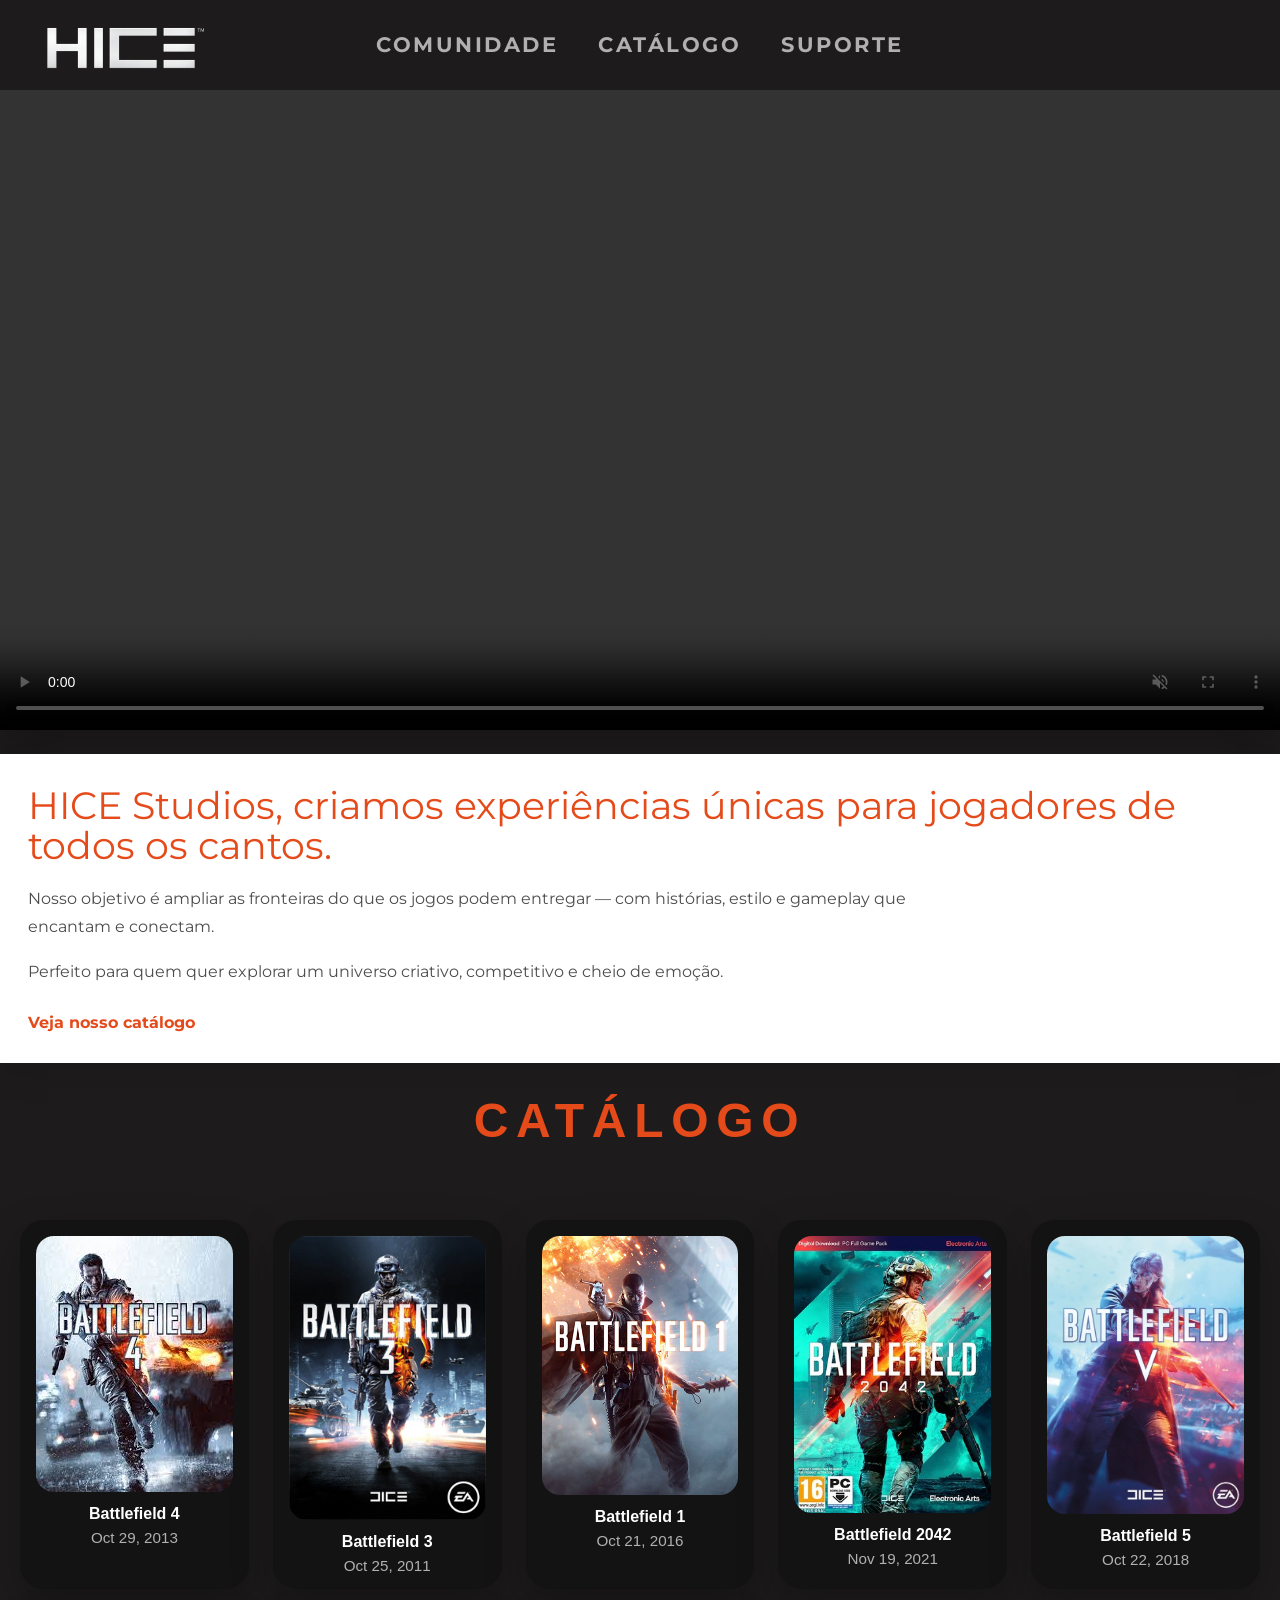
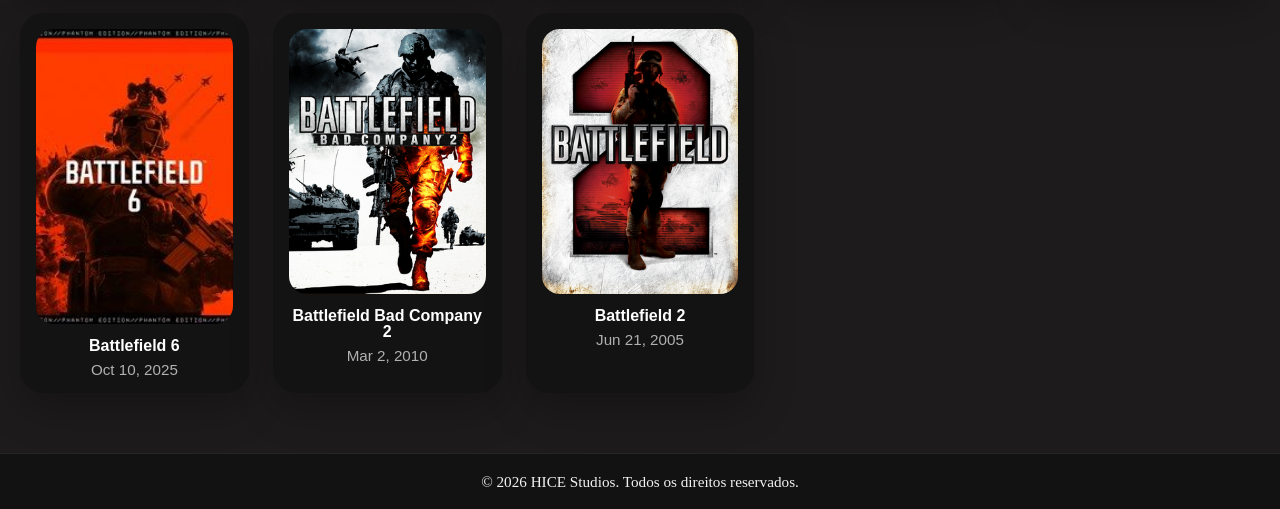
<file: index.html>
<!DOCTYPE html>
<html lang="pt-br">

<head>
    <meta charset="UTF-8">
    <meta name="viewport" content="width=device-width, initial-scale=1.0">
    <title>HICE Studios</title>
    <link rel="preconnect" href="https://fonts.googleapis.com">
    <link rel="preconnect" href="https://fonts.gstatic.com" crossorigin>
    <link href="https://fonts.googleapis.com/css2?family=Montserrat:wght@400;500;600;700&display=swap" rel="stylesheet">
    <link rel="stylesheet" href="assets/css/reset.css">
    <link rel="stylesheet" href="assets/css/styles.css">
    <link rel="stylesheet" href="assets/css/rodape.css">
</head>

<body>


    <header class="header">
        <img class="header-logo" src="assets/img/hicestudio.png" alt="HICE Studios logo">
        <nav class="header-nav" aria-label="Menu principal">
            <a href="Comunity.html">Comunidade</a>
            <a href="catalog.html">Catálogo</a>
            <a href="support.html">Suporte</a>
        </nav>
    </header>

    <main>
        <section class="video-wrapper">
            <video class="hero-video" controls muted preload="metadata" playsinline>
                <source src="assets/img/video.mp4" type="video/mp4">
                Seu navegador não suporta este vídeo.
            </video>
        </section>

        <section class="feature-section">
            <h1>HICE Studios, criamos experiências únicas para jogadores de todos os cantos.</h1>
            <p>Nosso objetivo é ampliar as fronteiras do que os jogos podem entregar — com histórias, estilo e gameplay que encantam e conectam.</p>
            <p>Perfeito para quem quer explorar um universo criativo, competitivo e cheio de emoção.</p>
            <a class="feature-link" href="catalog.html">Veja nosso catálogo</a>
        </section>

 

        <section class="category-title-section">
            <h2>CATÁLOGO</h2>
        </section>

        <section class="pokedex">
            
        <div class="pokemon-card">
            <img src="assets/img/bf4logo.png" alt="Battlefield 4">
            <a>Battlefield 4</a>
            <span>Oct 29, 2013</span>
        </div>
        <div class="pokemon-card">
            <img src="assets/img/bf3.png" alt="Battlefield 3">
            <a >Battlefield 3</a>
            <span> Oct 25, 2011</span>
        </div>
        <div class="pokemon-card">
            <img src="assets/img/bf1.png" alt="Battlefield 1">
            <a >Battlefield 1</a>
            <span>Oct 21, 2016</span>
        </div>
        <div class="pokemon-card">
            <img src="assets/img/bf42.png" alt="Battlefield 2042">
            <a >Battlefield 2042</a>
            <span>Nov 19, 2021</span>
        </div>
        <div class="pokemon-card">
            <img src="assets/img/batt5.webp" alt="Battlefield 5">
            <a>Battlefield 5</a>
            <span> Oct 22, 2018</span>
        </div>
        <div class="pokemon-card">
            <img src="assets/img/bf6.png" alt="Battlefield 6">
            <a>Battlefield 6</a>
            <span>Oct 10, 2025</span>
        </div>

        <div class="pokemon-card">
            <img src="assets/img/bfbad.png" alt="Battlefield Bad Company 2">
            <a>Battlefield Bad Company 2</a>
            <span>Mar 2, 2010</span>
        </div>
        <div class="pokemon-card">
            <img src="assets/img/bf2.png" alt="Battlefield 2">
            <a>Battlefield 2</a>
            <span>Jun 21, 2005</span>
        </div>
      
        </section>
    </main>

    <footer class="site-footer">
        <p>© 2026 HICE Studios. Todos os direitos reservados.</p>
    </footer>

    <script>
        document.addEventListener('DOMContentLoaded', function () {
            var video = document.querySelector('.hero-video');
            if (video) {
                video.muted = true;
                video.play().catch(function () {
                    // se o navegador bloquear autoplay, deixa o usuário iniciar
                });
            }
        });
    </script>
</body>

</html>
</file>
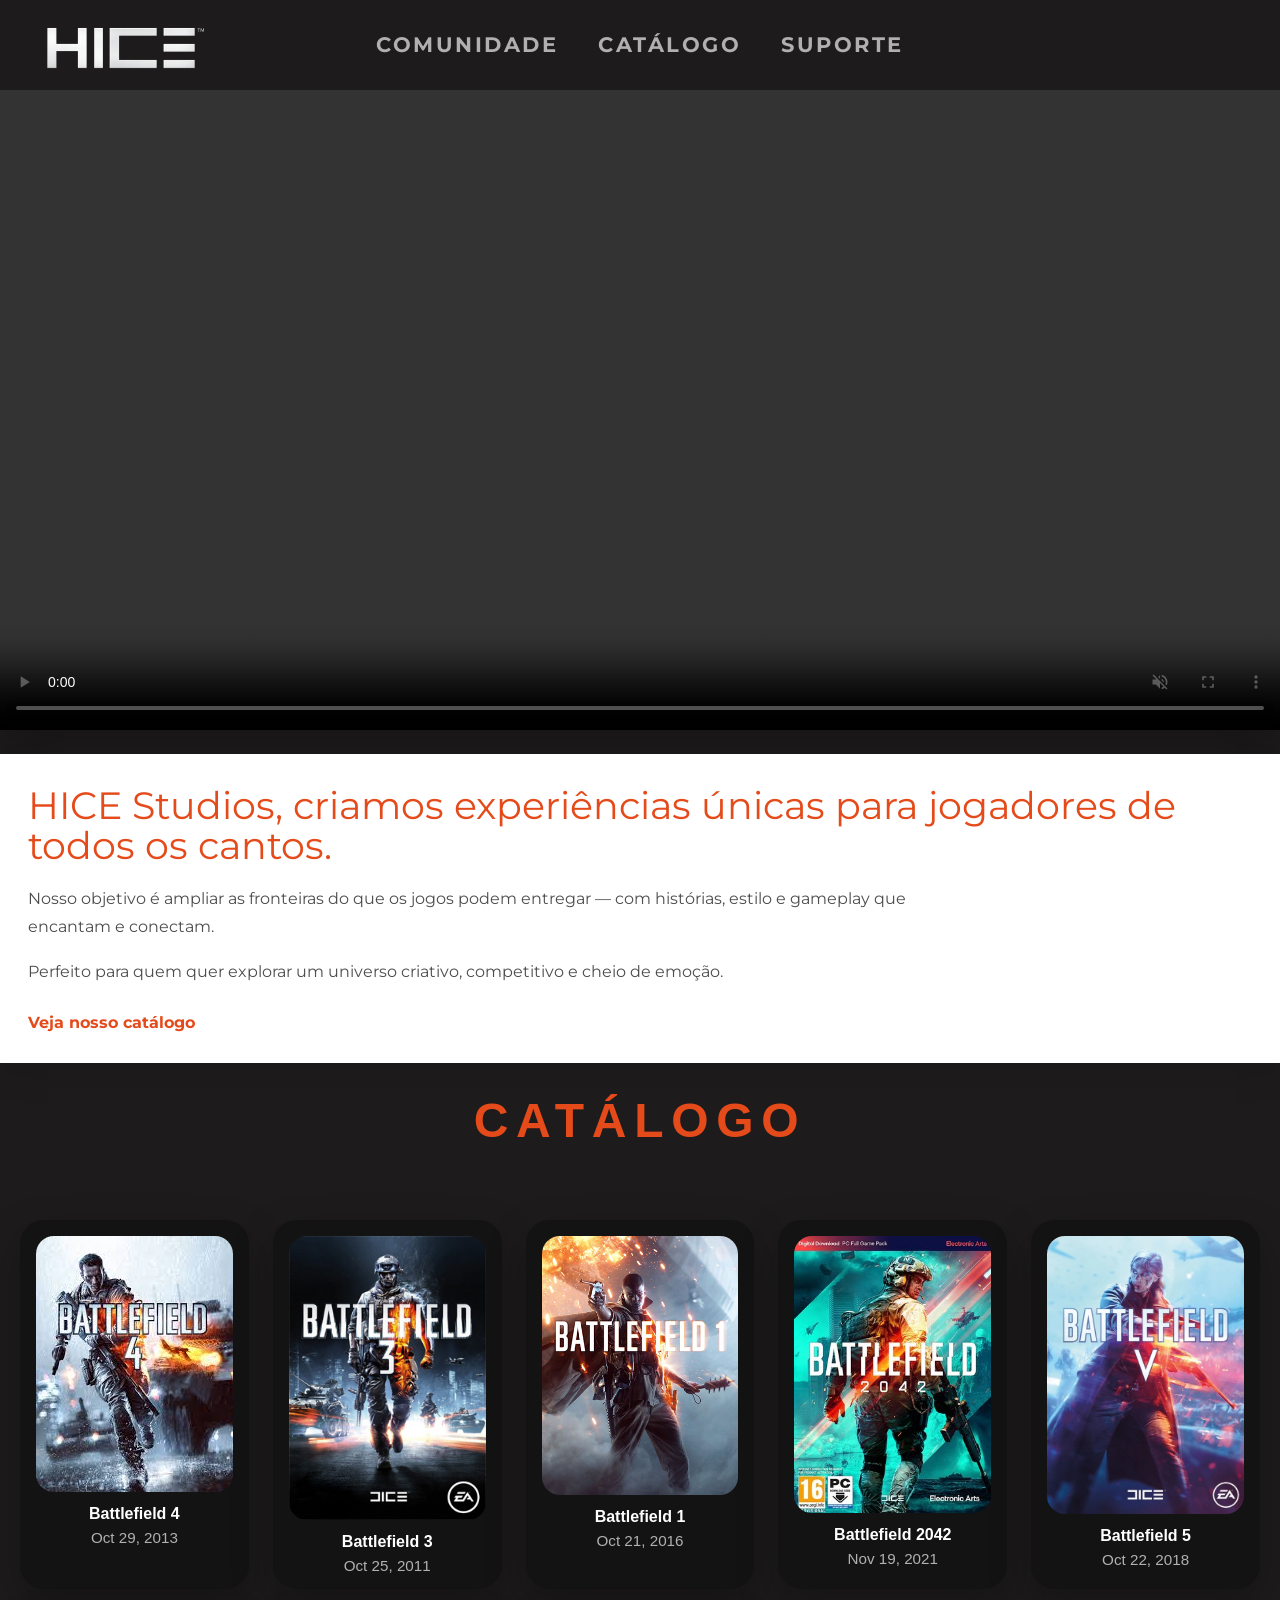
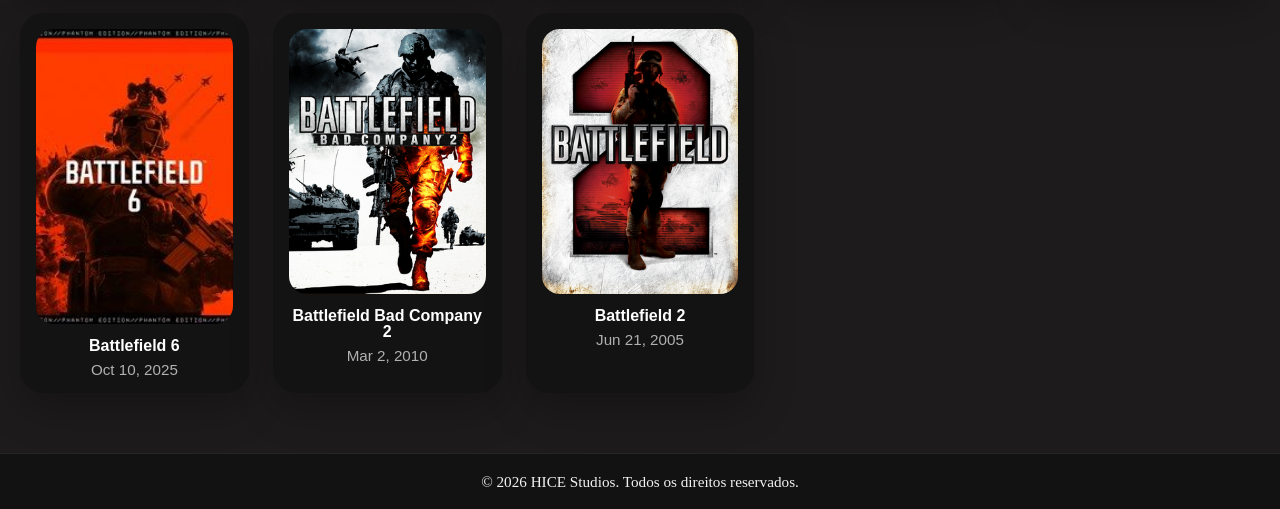
<file: HiceStudios.com/index.html>
<!DOCTYPE html>
<html lang="pt-br">

<head>
    <meta charset="UTF-8">
    <meta name="viewport" content="width=device-width, initial-scale=1.0">
    <title>HICE Studios</title>
    <link rel="stylesheet" href="assets/css/reset.css">
    <link rel="stylesheet" href="assets/css/styles.css">
    <link rel="stylesheet" href="assets/css/rodape.css">
    <link href="https://fonts.googleapis.com/css2?family=Montserrat:wght@400;500;600;700&display=swap" rel="stylesheet">
</head>

<body>


    <header class="header">
        <img class="header-logo" src="assets/img/hicestudio.png" alt="HICE Studios logo">
        <nav class="header-nav" aria-label="Menu principal">
            <a href="Comunity.html">Comunidade</a>
            <a href="catalog.html">Catálogo</a>
            <a href="support.html">Suporte</a>
        </nav>
    </header>

    <main>
        <section class="video-wrapper">
            <video class="hero-video" controls muted preload="metadata" playsinline>
                <source src="assets/img/video.mp4" type="video/mp4">
                Seu navegador não suporta este vídeo.
            </video>
        </section>

        <section class="feature-section">
            <h1>HICE Studios, criamos experiências únicas para jogadores de todos os cantos.</h1>
            <p>Nosso objetivo é ampliar as fronteiras do que os jogos podem entregar — com histórias, estilo e gameplay que encantam e conectam.</p>
            <p>Perfeito para quem quer explorar um universo criativo, competitivo e cheio de emoção.</p>
            <a class="feature-link" href="catalog.html">Veja nosso catálogo</a>
        </section>

 

        <section class="category-title-section">
            <h2>CATÁLOGO</h2>
        </section>

        <section class="pokedex">
            
        <div class="pokemon-card">
            <img src="assets/img/bf4logo.png" alt="Battlefield 4">
            <a>Battlefield 4</a>
            <span>Oct 29, 2013</span>
        </div>
        <div class="pokemon-card">
            <img src="assets/img/bf3.png" alt="Battlefield 3">
            <a >Battlefield 3</a>
            <span> Oct 25, 2011</span>
        </div>
        <div class="pokemon-card">
            <img src="assets/img/bf1.png" alt="Battlefield 1">
            <a >Battlefield 1</a>
            <span>Oct 21, 2016</span>
        </div>
        <div class="pokemon-card">
            <img src="assets/img/bf42.png" alt="Battlefield 2042">
            <a >Battlefield 2042</a>
            <span>Nov 19, 2021</span>
        </div>
        <div class="pokemon-card">
            <img src="assets/img/batt5.webp" alt="Battlefield 5">
            <a>Battlefield 5</a>
            <span> Oct 22, 2018</span>
        </div>
        <div class="pokemon-card">
            <img src="assets/img/bf6.png" alt="Battlefield 6">
            <a>Battlefield 6</a>
            <span>Oct 10, 2025</span>
        </div>

        <div class="pokemon-card">
            <img src="assets/img/bfbad.png" alt="Battlefield Bad Company 2">
            <a>Battlefield Bad Company 2</a>
            <span>Mar 2, 2010</span>
        </div>
        <div class="pokemon-card">
            <img src="assets/img/bf2.png" alt="Battlefield 2">
            <a>Battlefield 2</a>
            <span>Jun 21, 2005</span>
        </div>
      
        </section>
    </main>

    <footer class="site-footer">
        <p>© 2026 HICE Studios. Todos os direitos reservados.</p>
    </footer>

    <script>
        document.addEventListener('DOMContentLoaded', function () {
            var video = document.querySelector('.hero-video');
            if (video) {
                video.muted = true;
                video.play().catch(function () {
                    // se o navegador bloquear autoplay, deixa o usuário iniciar
                });
            }
        });
    </script>
</body>

</html>
</file>
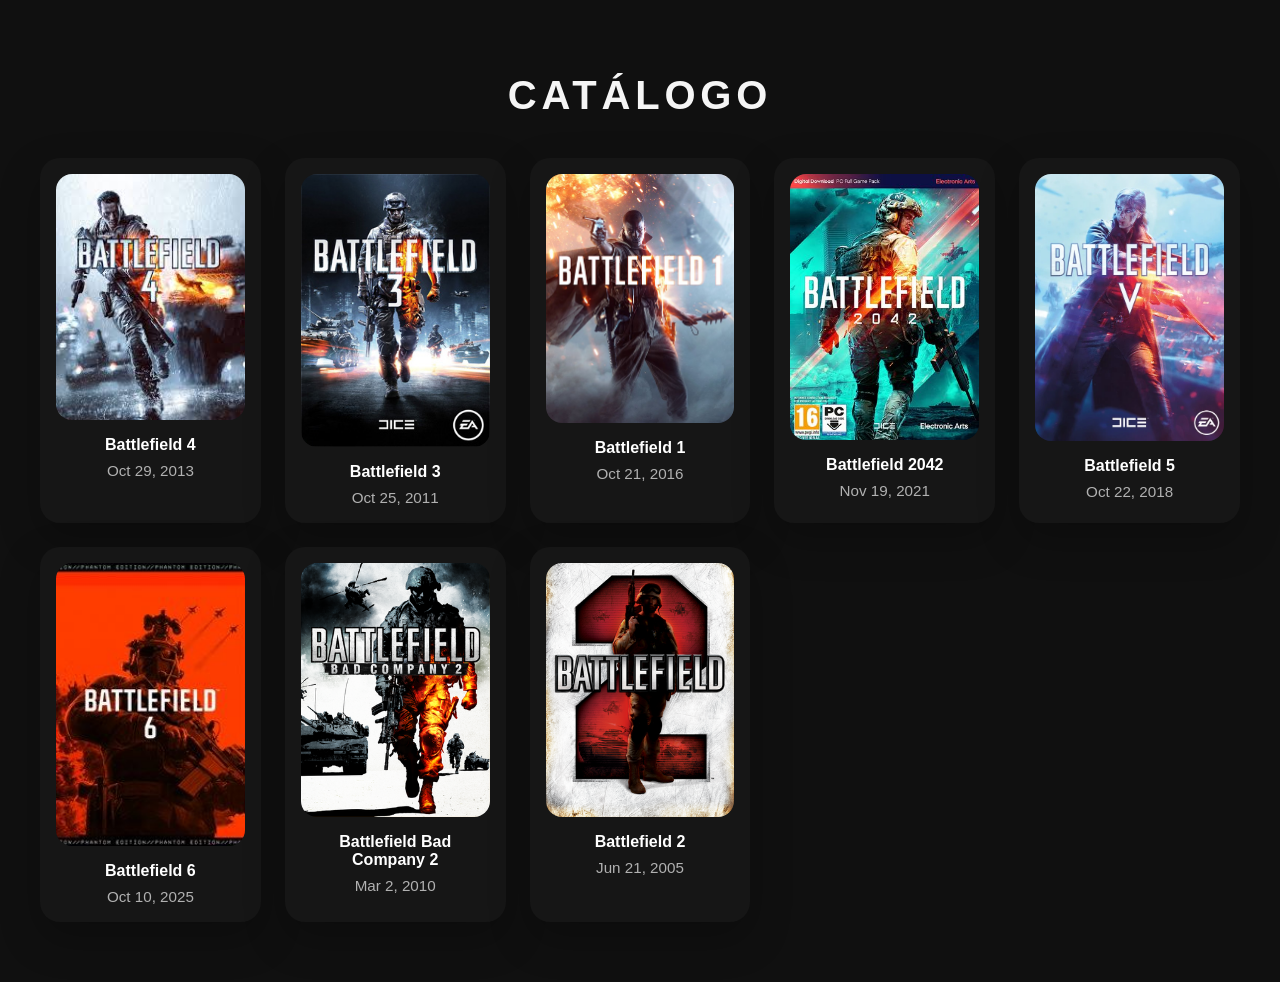
<file: catalog.html>
<!DOCTYPE html>
<html lang="pt-br">
<head>
    <meta charset="UTF-8">
    <meta name="viewport" content="width=device-width, initial-scale=1.0">
    <title>Catálogo</title>
    <link rel="preconnect" href="https://fonts.googleapis.com">
    <link rel="preconnect" href="https://fonts.gstatic.com" crossorigin>
    <link href="https://fonts.googleapis.com/css2?family=Montserrat:wght@400;500;600;700&display=swap" rel="stylesheet">
    <link rel="stylesheet" href="HiceStudios.com/assets/css/subpages.css">
</head>
<body>
    <div class="catalogo">
        <section class="category-title-section">
            <h2>CATÁLOGO</h2>
        </section>

        <section class="games-grid">
            <div class="game-card">
                <img src="assets/img/bf4logo.png" alt="Battlefield 4">
                <a>Battlefield 4</a>
                <span>Oct 29, 2013</span>
            </div>
            <div class="game-card">
                <img src="assets/img/bf3.png" alt="Battlefield 3">
                <a>Battlefield 3</a>
                <span>Oct 25, 2011</span>
            </div>
            <div class="game-card">
                <img src="assets/img/bf1.png" alt="Battlefield 1">
                <a>Battlefield 1</a>
                <span>Oct 21, 2016</span>
            </div>
            <div class="game-card">
                <img src="assets/img/bf42.png" alt="Battlefield 2042">
                <a>Battlefield 2042</a>
                <span>Nov 19, 2021</span>
            </div>
            <div class="game-card">
                <img src="assets/img/batt5.webp" alt="Battlefield 5">
                <a>Battlefield 5</a>
                <span>Oct 22, 2018</span>
            </div>
            <div class="game-card">
                <img src="assets/img/bf6.png" alt="Battlefield 6">
                <a>Battlefield 6</a>
                <span>Oct 10, 2025</span>
            </div>
            <div class="game-card">
                <img src="assets/img/bfbad.png" alt="Battlefield Bad Company 2">
                <a>Battlefield Bad Company 2</a>
                <span>Mar 2, 2010</span>
            </div>
            <div class="game-card">
                <img src="assets/img/bf2.png" alt="Battlefield 2">
                <a>Battlefield 2</a>
                <span>Jun 21, 2005</span>
            </div>
        </section>
    </div>
</body>
</html>
</file>
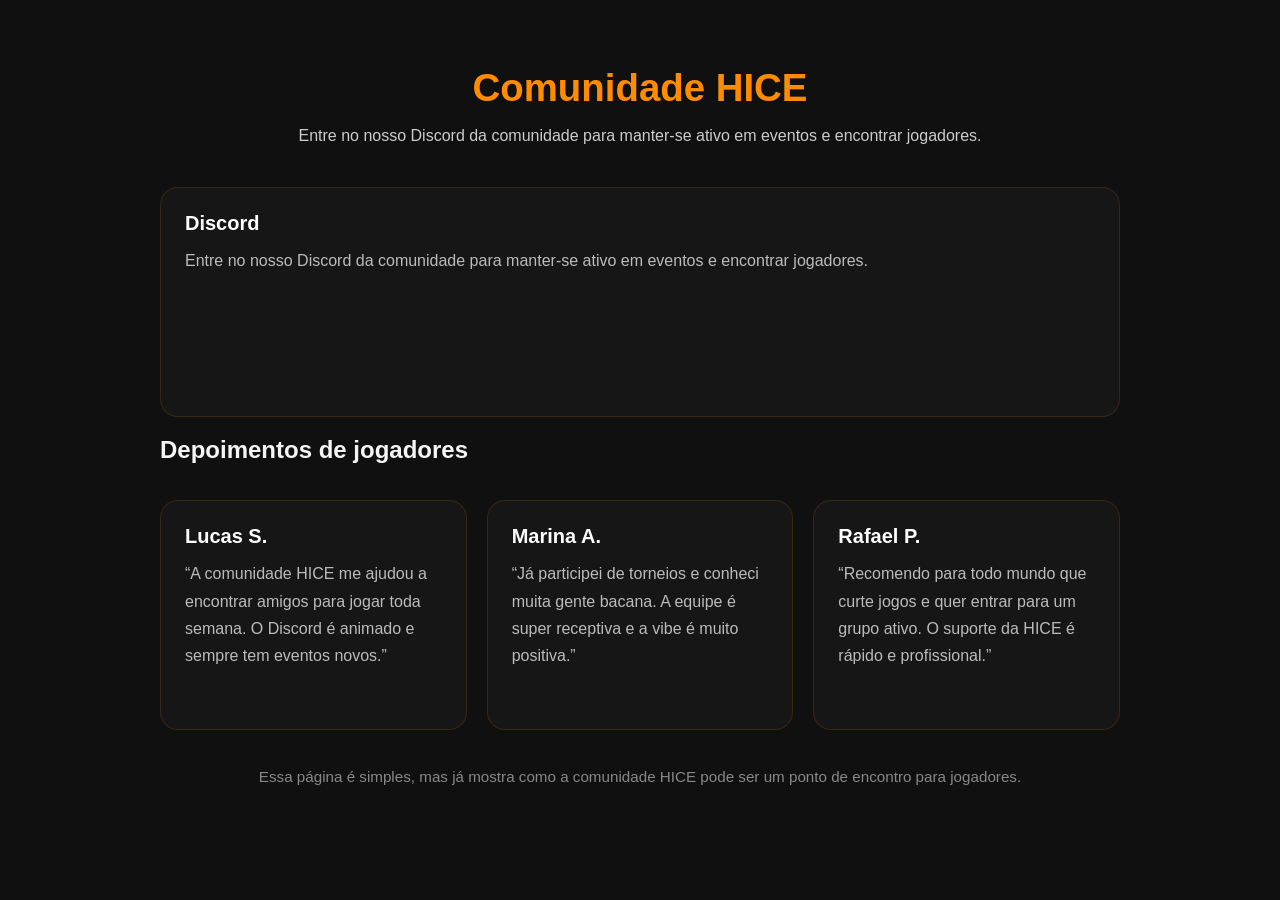
<file: Comunity.html>
<!DOCTYPE html>
<html lang="pt-br">
<head>
    <meta charset="UTF-8">
    <meta name="viewport" content="width=device-width, initial-scale=1.0">
    <title>Comunidade</title>
    <link rel="preconnect" href="https://fonts.googleapis.com">
    <link rel="preconnect" href="https://fonts.gstatic.com" crossorigin>
    <link href="https://fonts.googleapis.com/css2?family=Montserrat:wght@400;500;600;700&display=swap" rel="stylesheet">
    <link rel="stylesheet" href="HiceStudios.com/assets/css/subpages.css">
</head>
<body>
    <div class="page community">
        <header>
            <h1>Comunidade HICE</h1>
            <p>Entre no nosso Discord da comunidade para manter-se ativo em eventos e encontrar jogadores.</p>
        </header>

        <div class="cards">
            <div class="card">
                <h2>Discord</h2>
                <p>Entre no nosso Discord da comunidade para manter-se ativo em eventos e encontrar jogadores.</p>
            </div>
        </div>

        <section class="testimonials">
            <h2>Depoimentos de jogadores</h2>
            <div class="cards">
                <div class="card">
                    <h2>Lucas S.</h2>
                    <p>“A comunidade HICE me ajudou a encontrar amigos para jogar toda semana. O Discord é animado e sempre tem eventos novos.”</p>
                </div>
                <div class="card">
                    <h2>Marina A.</h2>
                    <p>“Já participei de torneios e conheci muita gente bacana. A equipe é super receptiva e a vibe é muito positiva.”</p>
                </div>
                <div class="card">
                    <h2>Rafael P.</h2>
                    <p>“Recomendo para todo mundo que curte jogos e quer entrar para um grupo ativo. O suporte da HICE é rápido e profissional.”</p>
                </div>
            </div>
        </section>

        <div class="note">Essa página é simples, mas já mostra como a comunidade HICE pode ser um ponto de encontro para jogadores.</div>
    </div>
</body>
</html>
</file>
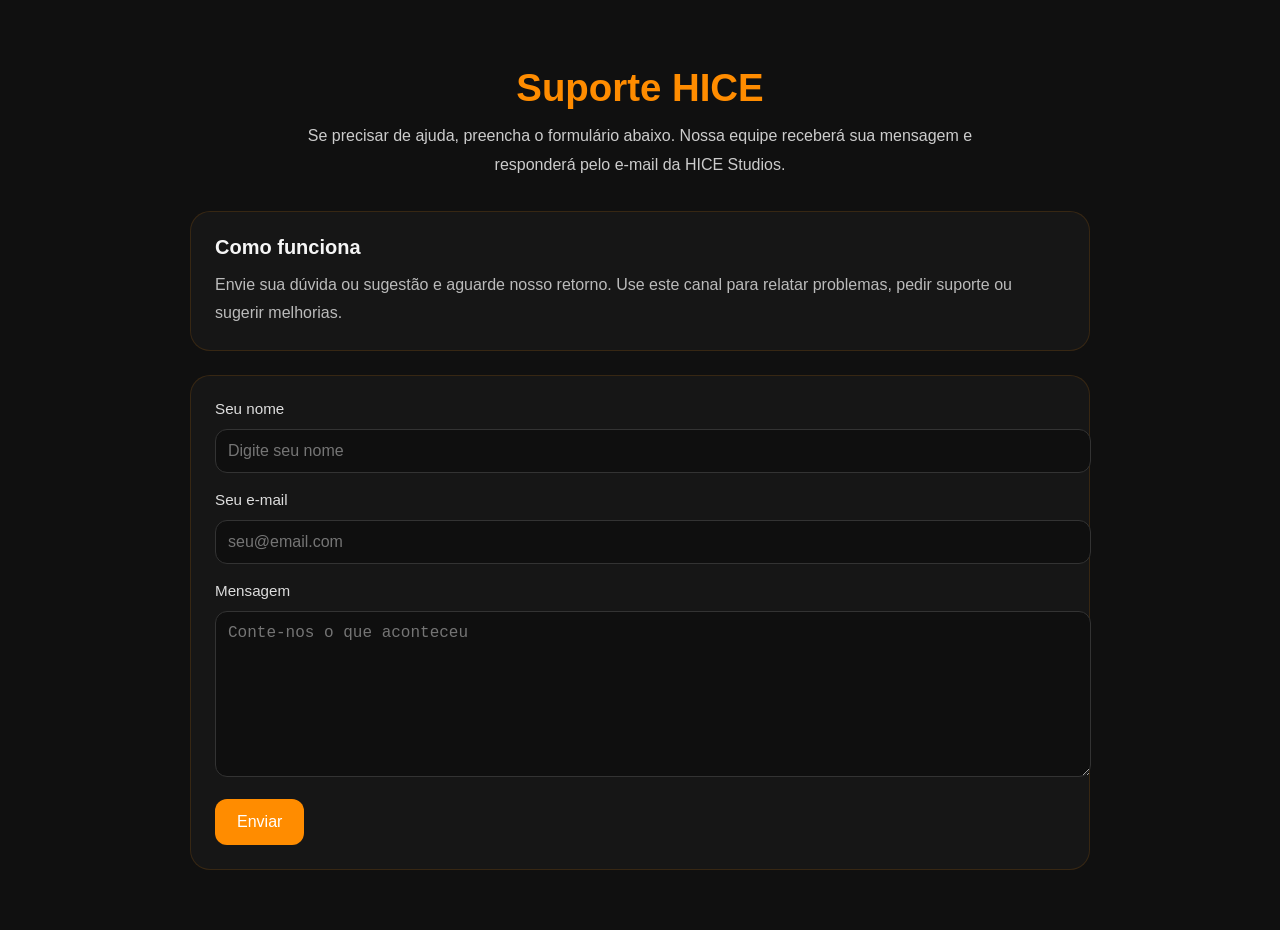
<file: support.html>
<!DOCTYPE html>
<html lang="pt-br">
<head>
    <meta charset="UTF-8">
    <meta name="viewport" content="width=device-width, initial-scale=1.0">
    <title>Suporte</title>
    <link rel="preconnect" href="https://fonts.googleapis.com">
    <link rel="preconnect" href="https://fonts.gstatic.com" crossorigin>
    <link href="https://fonts.googleapis.com/css2?family=Montserrat:wght@400;500;600;700&display=swap" rel="stylesheet">
    <link rel="stylesheet" href="HiceStudios.com/assets/css/subpages.css">
</head>
<body>
    <div class="page support">
        <div class="top">
            <h1>Suporte HICE</h1>
            <p>Se precisar de ajuda, preencha o formulário abaixo. Nossa equipe receberá sua mensagem e responderá pelo e-mail da HICE Studios.</p>
        </div>

        <div class="support-box">
            <div class="info">
                <h2>Como funciona</h2>
                <p>Envie sua dúvida ou sugestão e aguarde nosso retorno. Use este canal para relatar problemas, pedir suporte ou sugerir melhorias.</p>
            </div>

            <div class="form-box">
                <form action="mailto:contato@hicestudios.com" method="post" enctype="text/plain">
                    <label for="name">Seu nome</label>
                    <input type="text" id="name" name="Nome" placeholder="Digite seu nome" required>

                    <label for="email">Seu e-mail</label>
                    <input type="email" id="email" name="Email" placeholder="seu@email.com" required>

                    <label for="message">Mensagem</label>
                    <textarea id="message" name="Mensagem" placeholder="Conte-nos o que aconteceu" required></textarea>

                    <button type="submit">Enviar</button>
                </form>
            </div>
        </div>
    </div>
</body>
</html>
</file>
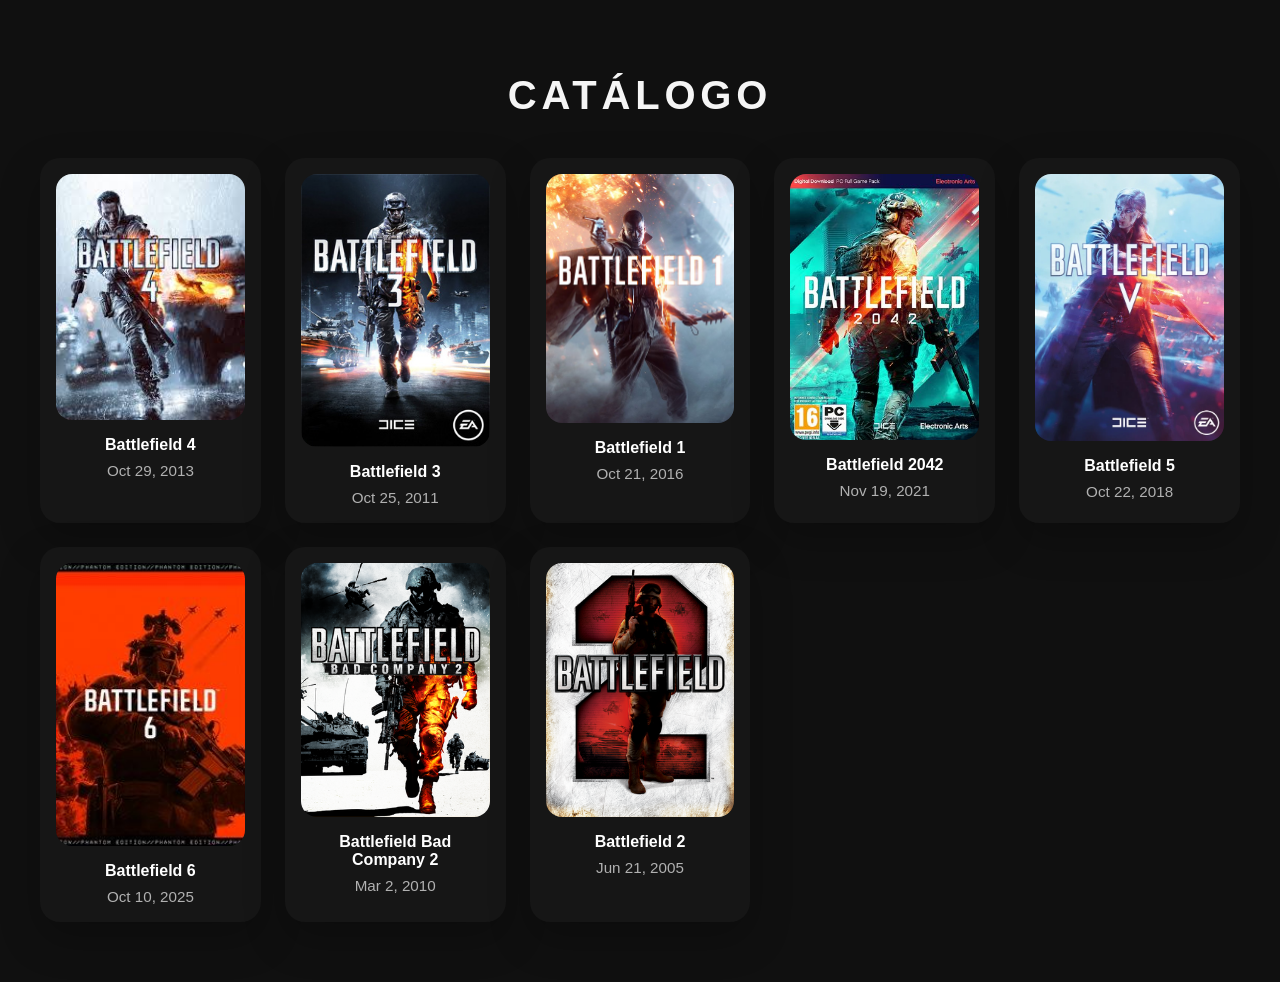
<file: HiceStudios.com/catalog.html>
<!DOCTYPE html>
<html lang="pt-br">
<head>
    <meta charset="UTF-8">
    <meta name="viewport" content="width=device-width, initial-scale=1.0">
    <title>Catálogo</title>
    <style>
        body {
            margin: 0;
            min-height: 100vh;
            background: #101010;
            color: #f5f5f5;
            font-family: Arial, sans-serif;
        }
        .catalogo {
            max-width: 1200px;
            margin: 0 auto;
            padding: 40px 20px 60px;
        }
        .catalogo h2 {
            text-align: center;
            font-size: 2.5rem;
            letter-spacing: 0.12em;
            margin-bottom: 40px;
        }
        .games-grid {
            display: grid;
            grid-template-columns: repeat(auto-fit, minmax(220px, 1fr));
            gap: 24px;
        }
        .game-card {
            background: #161616;
            border-radius: 20px;
            padding: 16px;
            text-align: center;
            box-shadow: 0 16px 40px rgba(0, 0, 0, 0.25);
        }
        .game-card img {
            width: 100%;
            border-radius: 16px;
            display: block;
            margin-bottom: 16px;
        }
        .game-card a {
            color: #ffffff;
            display: block;
            margin-bottom: 8px;
            font-weight: 700;
            text-decoration: none;
        }
        .game-card span {
            color: #b1b1b1;
            font-size: 0.95rem;
        }
    </style>
</head>
<body>
    <div class="catalogo">
        <section class="category-title-section">
            <h2>CATÁLOGO</h2>
        </section>

        <section class="games-grid">
            <div class="game-card">
                <img src="assets/img/bf4logo.png" alt="Battlefield 4">
                <a>Battlefield 4</a>
                <span>Oct 29, 2013</span>
            </div>
            <div class="game-card">
                <img src="assets/img/bf3.png" alt="Battlefield 3">
                <a>Battlefield 3</a>
                <span>Oct 25, 2011</span>
            </div>
            <div class="game-card">
                <img src="assets/img/bf1.png" alt="Battlefield 1">
                <a>Battlefield 1</a>
                <span>Oct 21, 2016</span>
            </div>
            <div class="game-card">
                <img src="assets/img/bf42.png" alt="Battlefield 2042">
                <a>Battlefield 2042</a>
                <span>Nov 19, 2021</span>
            </div>
            <div class="game-card">
                <img src="assets/img/batt5.webp" alt="Battlefield 5">
                <a>Battlefield 5</a>
                <span>Oct 22, 2018</span>
            </div>
            <div class="game-card">
                <img src="assets/img/bf6.png" alt="Battlefield 6">
                <a>Battlefield 6</a>
                <span>Oct 10, 2025</span>
            </div>
            <div class="game-card">
                <img src="assets/img/bfbad.png" alt="Battlefield Bad Company 2">
                <a>Battlefield Bad Company 2</a>
                <span>Mar 2, 2010</span>
            </div>
            <div class="game-card">
                <img src="assets/img/bf2.png" alt="Battlefield 2">
                <a>Battlefield 2</a>
                <span>Jun 21, 2005</span>
            </div>
        </section>
    </div>
</body>
</html>
</file>
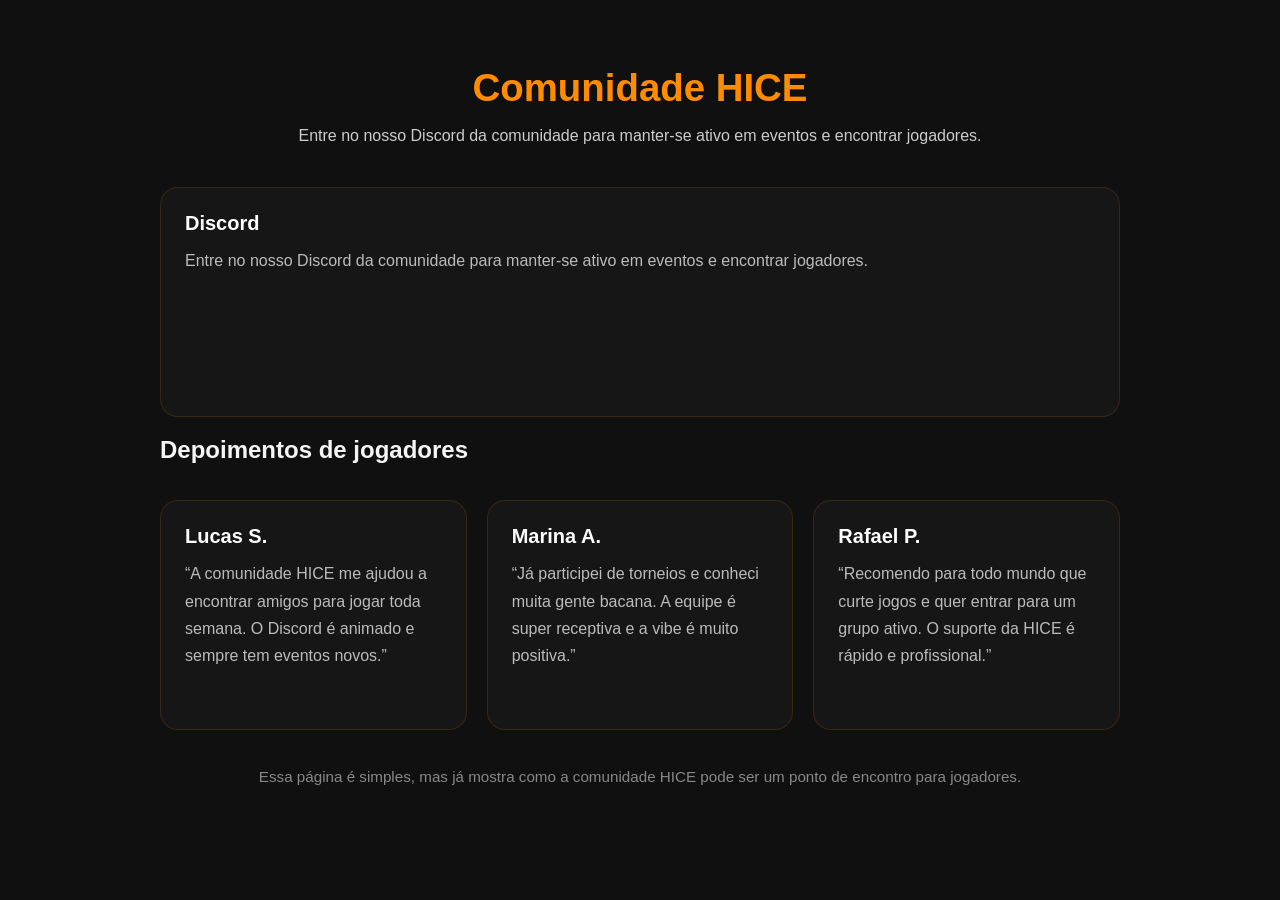
<file: HiceStudios.com/Comunity.html>
<!DOCTYPE html>
<html lang="pt-br">
<head>
    <meta charset="UTF-8">
    <meta name="viewport" content="width=device-width, initial-scale=1.0">
    <title>Comunidade</title>
    <style>
        body {
            margin: 0;
            min-height: 100vh;
            background: #101010;
            color: #f5f5f5;
            font-family: Arial, sans-serif;
        }
        .page {
            max-width: 960px;
            margin: 0 auto;
            padding: 40px 20px 60px;
        }
        header {
            text-align: center;
            margin-bottom: 32px;
        }
        header h1 {
            font-size: 2.4rem;
            margin-bottom: 12px;
            color: #ff8c00;
        }
        header p {
            color: #cccccc;
            font-size: 1rem;
            line-height: 1.8;
            max-width: 720px;
            margin: 0 auto;
        }
        .cards {
            display: grid;
            grid-template-columns: repeat(auto-fit, minmax(240px, 1fr));
            gap: 20px;
            margin-top: 36px;
        }
        .card {
            background: #161616;
            border: 1px solid rgba(255, 140, 0, 0.14);
            border-radius: 18px;
            padding: 24px;
            min-height: 180px;
        }
        .card h2 {
            margin: 0 0 12px;
            font-size: 1.25rem;
            color: #ffffff;
        }
        .card p {
            margin: 0;
            color: #bbb;
            line-height: 1.7;
        }
        .note {
            margin-top: 38px;
            text-align: center;
            color: #888;
            font-size: 0.95rem;
        }
    </style>
</head>
<body>
    <div class="page">
        <header>
            <h1>Comunidade HICE</h1>
            <p>Entre no nosso Discord da comunidade para manter-se ativo em eventos e encontrar jogadores.</p>
        </header>

        <div class="cards">
            <div class="card">
                <h2>Discord</h2>
                <p>Entre no nosso Discord da comunidade para manter-se ativo em eventos e encontrar jogadores.</p>
            </div>
        </div>

        <section class="testimonials">
            <h2>Depoimentos de jogadores</h2>
            <div class="cards">
                <div class="card">
                    <h2>Lucas S.</h2>
                    <p>“A comunidade HICE me ajudou a encontrar amigos para jogar toda semana. O Discord é animado e sempre tem eventos novos.”</p>
                </div>
                <div class="card">
                    <h2>Marina A.</h2>
                    <p>“Já participei de torneios e conheci muita gente bacana. A equipe é super receptiva e a vibe é muito positiva.”</p>
                </div>
                <div class="card">
                    <h2>Rafael P.</h2>
                    <p>“Recomendo para todo mundo que curte jogos e quer entrar para um grupo ativo. O suporte da HICE é rápido e profissional.”</p>
                </div>
            </div>
        </section>

        <div class="note">Essa página é simples, mas já mostra como a comunidade HICE pode ser um ponto de encontro para jogadores.</div>
    </div>
</body>
</html>
</file>
<file: assets/css/styles.css>
* {
    box-sizing: border-box;
    margin: 0;
    padding: 0;
    font-family: Arial, sans-serif;
}

:root {
    --header-logo-height: 150px;
    --header-logo-max-width: 260px;
}

body {
    background-color: #1d1b1b;
    color: #333;
}

.pokedex {
    display: grid;
    grid-template-columns: repeat(auto-fit, minmax(220px, 1fr));
    gap: 24px;
    max-width: 1400px;
    margin: 0 auto;
    padding: 40px 20px 60px;
}

.pokemon-card {
    display: flex;
    flex-direction: column;
    justify-content: flex-start;
    align-items: center;
    background-color: #131313;
    padding: 16px;
    border-radius: 24px;
    box-shadow: 0 16px 40px rgba(0, 0, 0, 0.25);
    overflow: hidden;
    transition: transform 0.25s ease, box-shadow 0.25s ease;
}

.pokemon-card:hover {
    transform: translateY(-6px);
    box-shadow: 0 22px 48px rgba(0, 0, 0, 0.35);
}

.pokemon-card img {
    width: 100%;
    height: auto;
    border-radius: 18px;
    display: block;
}

.pokemon-detail {
    display: flex;
    flex-direction: column;
    align-items: center;
    padding: 20px;
}

.pokemon-detail img {
    width: 200px;
    height: 200px;
}

.pokemon-info {
    text-align: center;
    margin-top: 20px;
}

.pokemon-info h2 {
    font-size: 2em;
    margin-bottom: 10px;
}

.pokemon-info p {
    font-size: 1.2em;
    color: #666;
    margin: 5px 0;
}

.back-button {
    display: block;
    margin: 20px auto;
    padding: 10px 20px;
    background-color: #AEAEAE;
    color: white;
    text-align: center;
}

@media (max-width: 600px) {
    .pokemon-card {
        width: 100%;
        margin: 10px 0;
    }
}
.imgheader{
    height: 190px;
}
.header {
    display: flex;
    align-items: center;
    justify-content: center;
    position: relative;
    width: 100%;
    min-height: 90px;
    background-color: #1d1b1b;
    padding: 16px 24px;
    border: none;
}

.header-logo {
    position: absolute;
    left: 10px;
    top: -20px;
    height: var(--header-logo-height);
    max-width: var(--header-logo-max-width);
    object-fit: contain;
}

.header-nav {
    display: flex;
    gap: 2.5rem;
    align-items: center;
    justify-content: center;
}

.header-nav a {
    color: #b1afaf;
    text-decoration: none;
    font-family: 'Montserrat', sans-serif;
    text-transform: uppercase;
    font-weight: 700;
    letter-spacing: 0.12em;
    font-size: 1.3rem;
    transition: transform 0.25s ease, color 0.25s ease, text-shadow 0.25s ease;
}

.header-nav a:hover,
.header-nav a:focus-visible {
    transform: scale(1.1);
    color: #ffffff;
    text-shadow: 0 0 12px rgba(255, 255, 255, 0.25);
}

.hero-video {
    width: 100%;
    max-width: 1700px;
    height: auto;
    margin: 0 auto 24px auto;
    display: block;
    background-color: #000;
    box-shadow: 0 16px 40px rgba(0, 0, 0, 0.25);
}

.feature-section {
    width: 100%;
    max-width: 1800px;
    margin: 0 auto 32px auto;
    padding: 32px 28px;
    background-color: #ffffff;
    color: #333333;
    font-family: 'Montserrat', sans-serif;
    box-shadow: 0 14px 30px rgba(0, 0, 0, 0.08);
}

.feature-section h1 {
    color: #e54a1a;
    font-size: 2.4rem;
    line-height: 1.05;
    margin-bottom: 18px;
}

.feature-section p {
    margin-bottom: 16px;
    font-size: 1rem;
    line-height: 1.8;
    color: #4d4d4d;
    max-width: 900px;
}

.feature-link {
    display: inline-block;
    margin-top: 12px;
    color: #e54a1a;
    text-decoration: none;
    font-weight: 700;
}

.feature-link:hover {
    text-decoration: underline;
}

.category-title-section {
    width: 100%;
    max-width: 1100px;
    margin: 0 auto 32px auto;
    padding: 0 20px;
    text-align: center;
}

.category-title-section h2 {
    color: #e54a1a;
    font-size: 3rem;
    letter-spacing: 0.16em;
    margin: 0;
    line-height: 1.1;
    font-weight: 800;
    text-transform: uppercase;
}

@media (max-width: 700px) {
    .header {
        flex-direction: column;
        align-items: flex-start;
    }

    .header-nav {
        flex-wrap: wrap;
        gap: 1rem;
        width: 100%;
        justify-content: center;
    }

    .header-nav a {
        font-size: 0.95rem;
    }
}
.pokemon-card a {
   color: #ffffff;
   margin-top: 14px;
   font-weight: 700;
   text-align: center;
   text-decoration: none;
   display: block;
   font-size: 1rem;
}
.pokemon-card span {
   color: #b1b1b1;
   font-size: 0.95rem;
   margin-top: 8px;
}
.pokemon-card img:hover {
    transform: scale(1.05);
    transition: transform 0.2s ease;
}
</file>
<file: assets/css/rodape.css>
.site-footer {
    background-color: #121212;
    color: #f2f2f2;
    text-align: center;
    padding: 20px 0;
    font-size: 0.95rem;
    border-top: 1px solid rgba(255, 255, 255, 0.08);
}

.site-footer p {
    margin: 0;
}
</file>
<file: HiceStudios.com/assets/css/styles.css>
* {
    box-sizing: border-box;
    margin: 0;
    padding: 0;
    font-family: Arial, sans-serif;
}

:root {
    --header-logo-height: 150px;
    --header-logo-max-width: 260px;
}

body {
    background-color: #1d1b1b;
    color: #333;
}

.pokedex {
    display: grid;
    grid-template-columns: repeat(auto-fit, minmax(220px, 1fr));
    gap: 24px;
    max-width: 1400px;
    margin: 0 auto;
    padding: 40px 20px 60px;
}

.pokemon-card {
    display: flex;
    flex-direction: column;
    justify-content: flex-start;
    align-items: center;
    background-color: #131313;
    padding: 16px;
    border-radius: 24px;
    box-shadow: 0 16px 40px rgba(0, 0, 0, 0.25);
    overflow: hidden;
    transition: transform 0.25s ease, box-shadow 0.25s ease;
}

.pokemon-card:hover {
    transform: translateY(-6px);
    box-shadow: 0 22px 48px rgba(0, 0, 0, 0.35);
}

.pokemon-card img {
    width: 100%;
    height: auto;
    border-radius: 18px;
    display: block;
}

.pokemon-detail {
    display: flex;
    flex-direction: column;
    align-items: center;
    padding: 20px;
}

.pokemon-detail img {
    width: 200px;
    height: 200px;
}

.pokemon-info {
    text-align: center;
    margin-top: 20px;
}

.pokemon-info h2 {
    font-size: 2em;
    margin-bottom: 10px;
}

.pokemon-info p {
    font-size: 1.2em;
    color: #666;
    margin: 5px 0;
}

.back-button {
    display: block;
    margin: 20px auto;
    padding: 10px 20px;
    background-color: #AEAEAE;
    color: white;
    text-align: center;
}

@media (max-width: 600px) {
    .pokemon-card {
        width: 100%;
        margin: 10px 0;
    }
}
.imgheader{
    height: 190px;
}
.header {
    display: flex;
    align-items: center;
    justify-content: center;
    position: relative;
    width: 100%;
    min-height: 90px;
    background-color: #1d1b1b;
    padding: 16px 24px;
    border: none;
}

.header-logo {
    position: absolute;
    left: 10px;
    top: -20px;
    height: var(--header-logo-height);
    max-width: var(--header-logo-max-width);
    object-fit: contain;
}

.header-nav {
    display: flex;
    gap: 2.5rem;
    align-items: center;
    justify-content: center;
}

.header-nav a {
    color: #b1afaf;
    text-decoration: none;
    font-family: 'Montserrat', sans-serif;
    text-transform: uppercase;
    font-weight: 700;
    letter-spacing: 0.12em;
    font-size: 1.3rem;
    transition: transform 0.25s ease, color 0.25s ease, text-shadow 0.25s ease;
}

.header-nav a:hover,
.header-nav a:focus-visible {
    transform: scale(1.1);
    color: #ffffff;
    text-shadow: 0 0 12px rgba(255, 255, 255, 0.25);
}

.hero-video {
    width: 100%;
    max-width: 1700px;
    height: auto;
    margin: 0 auto 24px auto;
    display: block;
    background-color: #000;
    box-shadow: 0 16px 40px rgba(0, 0, 0, 0.25);
}

.feature-section {
    width: 100%;
    max-width: 1800px;
    margin: 0 auto 32px auto;
    padding: 32px 28px;
    background-color: #ffffff;
    color: #333333;
    font-family: 'Montserrat', sans-serif;
    box-shadow: 0 14px 30px rgba(0, 0, 0, 0.08);
}

.feature-section h1 {
    color: #e54a1a;
    font-size: 2.4rem;
    line-height: 1.05;
    margin-bottom: 18px;
}

.feature-section p {
    margin-bottom: 16px;
    font-size: 1rem;
    line-height: 1.8;
    color: #4d4d4d;
    max-width: 900px;
}

.feature-link {
    display: inline-block;
    margin-top: 12px;
    color: #e54a1a;
    text-decoration: none;
    font-weight: 700;
}

.feature-link:hover {
    text-decoration: underline;
}

.category-title-section {
    width: 100%;
    max-width: 1100px;
    margin: 0 auto 32px auto;
    padding: 0 20px;
    text-align: center;
}

.category-title-section h2 {
    color: #e54a1a;
    font-size: 3rem;
    letter-spacing: 0.16em;
    margin: 0;
    line-height: 1.1;
    font-weight: 800;
    text-transform: uppercase;
}

@media (max-width: 700px) {
    .header {
        flex-direction: column;
        align-items: flex-start;
    }

    .header-nav {
        flex-wrap: wrap;
        gap: 1rem;
        width: 100%;
        justify-content: center;
    }

    .header-nav a {
        font-size: 0.95rem;
    }
}
.pokemon-card a {
   color: #ffffff;
   margin-top: 14px;
   font-weight: 700;
   text-align: center;
   text-decoration: none;
   display: block;
   font-size: 1rem;
}
.pokemon-card span {
   color: #b1b1b1;
   font-size: 0.95rem;
   margin-top: 8px;
}
.pokemon-card img:hover {
    transform: scale(1.05);
    transition: transform 0.2s ease;
}
</file>
<file: HiceStudios.com/assets/css/rodape.css>
.site-footer {
    background-color: #121212;
    color: #f2f2f2;
    text-align: center;
    padding: 20px 0;
    font-size: 0.95rem;
    border-top: 1px solid rgba(255, 255, 255, 0.08);
}

.site-footer p {
    margin: 0;
}
</file>
<file: HiceStudios.com/assets/css/subpages.css>
/* Subpages styles shared by catalog, Comunity, and support pages */
body {
    margin: 0;
    min-height: 100vh;
    background: #101010;
    color: #f5f5f5;
    font-family: Arial, sans-serif;
}

.catalogo {
    max-width: 1200px;
    margin: 0 auto;
    padding: 40px 20px 60px;
}

.catalogo h2 {
    text-align: center;
    font-size: 2.5rem;
    letter-spacing: 0.12em;
    margin-bottom: 40px;
}

.games-grid {
    display: grid;
    grid-template-columns: repeat(auto-fit, minmax(220px, 1fr));
    gap: 24px;
}

.game-card {
    background: #161616;
    border-radius: 20px;
    padding: 16px;
    text-align: center;
    box-shadow: 0 16px 40px rgba(0, 0, 0, 0.25);
}

.game-card img {
    width: 100%;
    border-radius: 16px;
    display: block;
    margin-bottom: 16px;
}

.game-card a {
    color: #ffffff;
    display: block;
    margin-bottom: 8px;
    font-weight: 700;
    text-decoration: none;
}

.game-card span {
    color: #b1b1b1;
    font-size: 0.95rem;
}

.page {
    margin: 0 auto;
    padding: 40px 20px 60px;
}

.page.community {
    max-width: 960px;
}

.page.support {
    max-width: 900px;
}

header {
    text-align: center;
    margin-bottom: 32px;
}

header h1 {
    font-size: 2.4rem;
    margin-bottom: 12px;
    color: #ff8c00;
}

header p {
    color: #cccccc;
    font-size: 1rem;
    line-height: 1.8;
    max-width: 720px;
    margin: 0 auto;
}

.cards {
    display: grid;
    grid-template-columns: repeat(auto-fit, minmax(240px, 1fr));
    gap: 20px;
    margin-top: 36px;
}

.card {
    background: #161616;
    border: 1px solid rgba(255, 140, 0, 0.14);
    border-radius: 18px;
    padding: 24px;
    min-height: 180px;
}

.card h2 {
    margin: 0 0 12px;
    font-size: 1.25rem;
    color: #ffffff;
}

.card p {
    margin: 0;
    color: #bbb;
    line-height: 1.7;
}

.note {
    margin-top: 38px;
    text-align: center;
    color: #888;
    font-size: 0.95rem;
}

.top {
    text-align: center;
    margin-bottom: 32px;
}

.top h1 {
    font-size: 2.4rem;
    margin-bottom: 12px;
    color: #ff8c00;
}

.top p {
    max-width: 720px;
    margin: 0 auto;
    color: #cccccc;
    line-height: 1.8;
}

.support-box {
    display: grid;
    gap: 24px;
    grid-template-columns: 1fr;
}

.info {
    background: #161616;
    border: 1px solid rgba(255, 140, 0, 0.14);
    border-radius: 20px;
    padding: 24px;
}

.info h2 {
    margin: 0 0 12px;
    font-size: 1.25rem;
}

.info p {
    margin: 0;
    color: #bbb;
    line-height: 1.7;
}

.form-box {
    background: #161616;
    border: 1px solid rgba(255, 140, 0, 0.14);
    border-radius: 20px;
    padding: 24px;
}

.form-box label {
    display: block;
    margin-bottom: 12px;
    color: #ddd;
    font-size: 0.95rem;
}

.form-box input,
.form-box textarea {
    width: 100%;
    border: 1px solid #333;
    border-radius: 12px;
    padding: 12px;
    background: #0f0f0f;
    color: #f5f5f5;
    font-size: 1rem;
    margin-bottom: 18px;
}

.form-box textarea {
    min-height: 140px;
    resize: vertical;
}

.form-box button {
    background: #ff8c00;
    border: none;
    color: #ffffff;
    padding: 14px 22px;
    border-radius: 12px;
    font-size: 1rem;
    cursor: pointer;
}

.form-box button:hover {
    opacity: 0.95;
}
</file>
